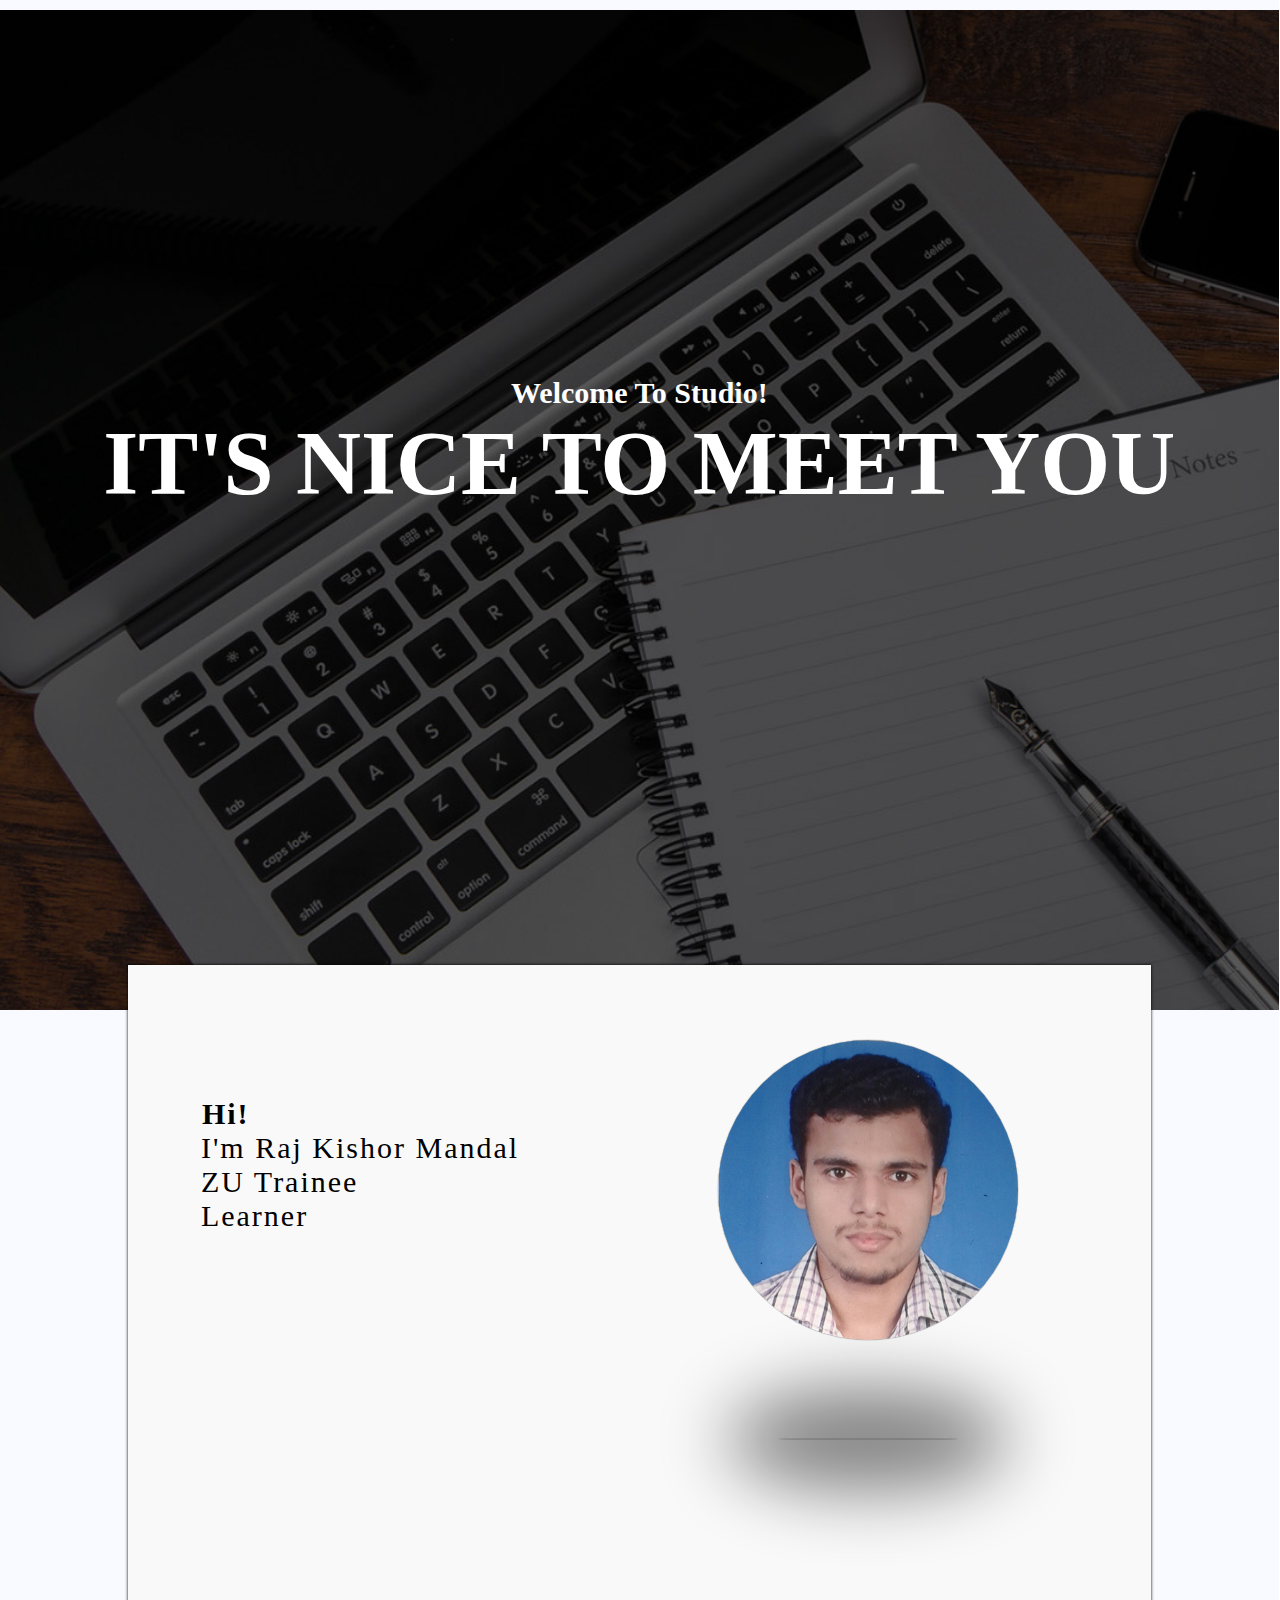
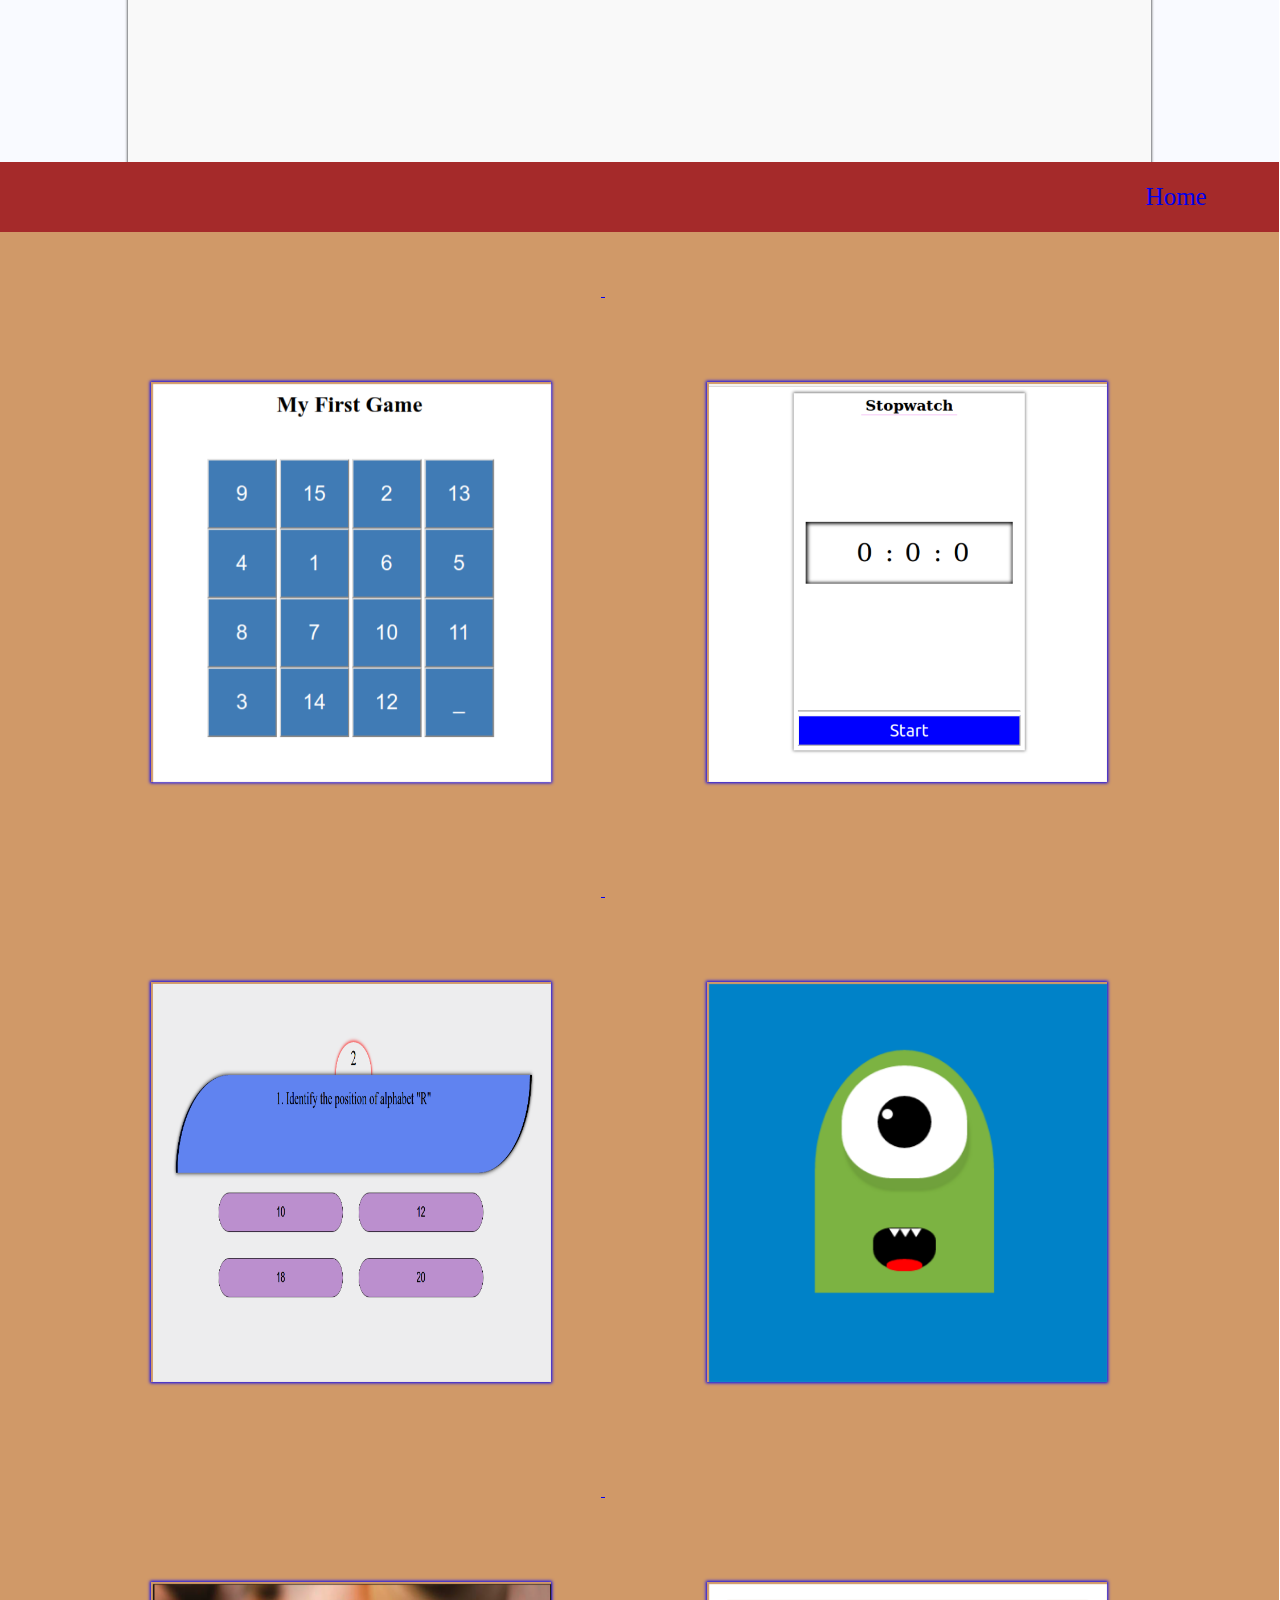
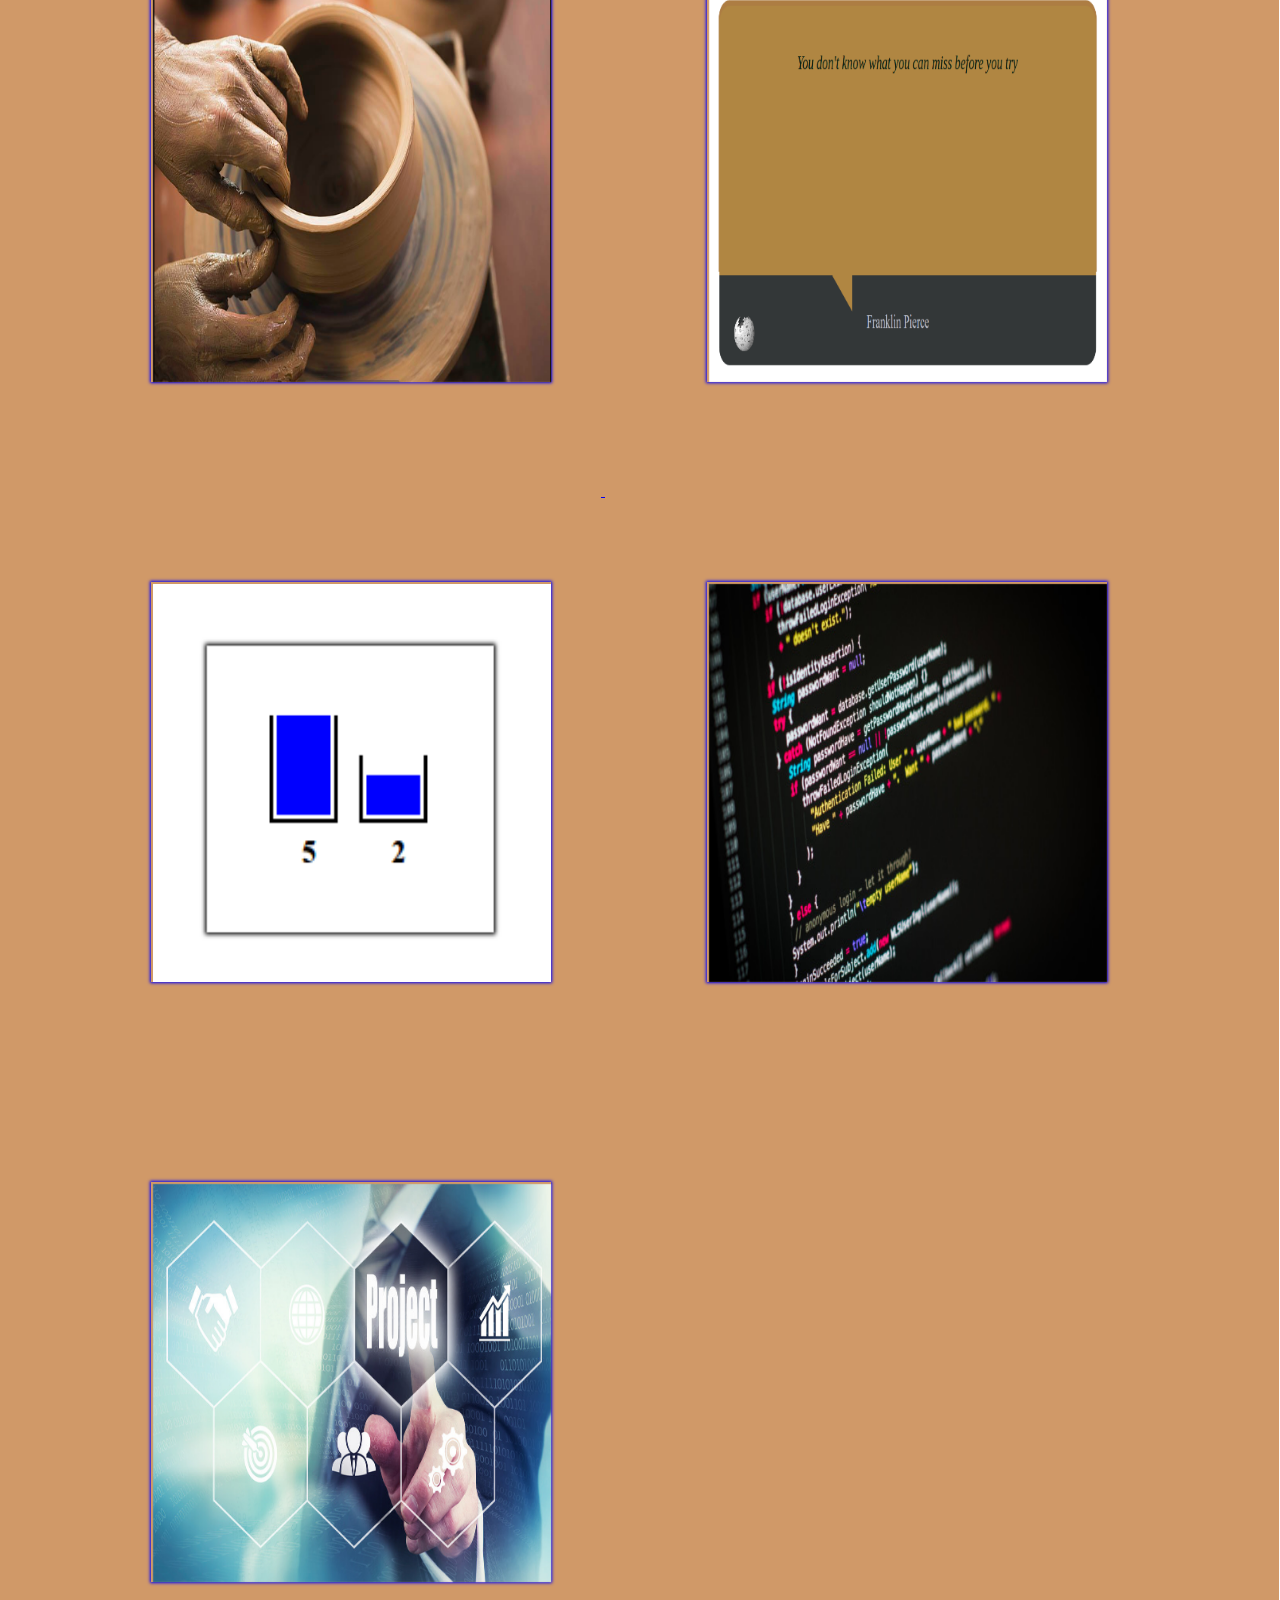
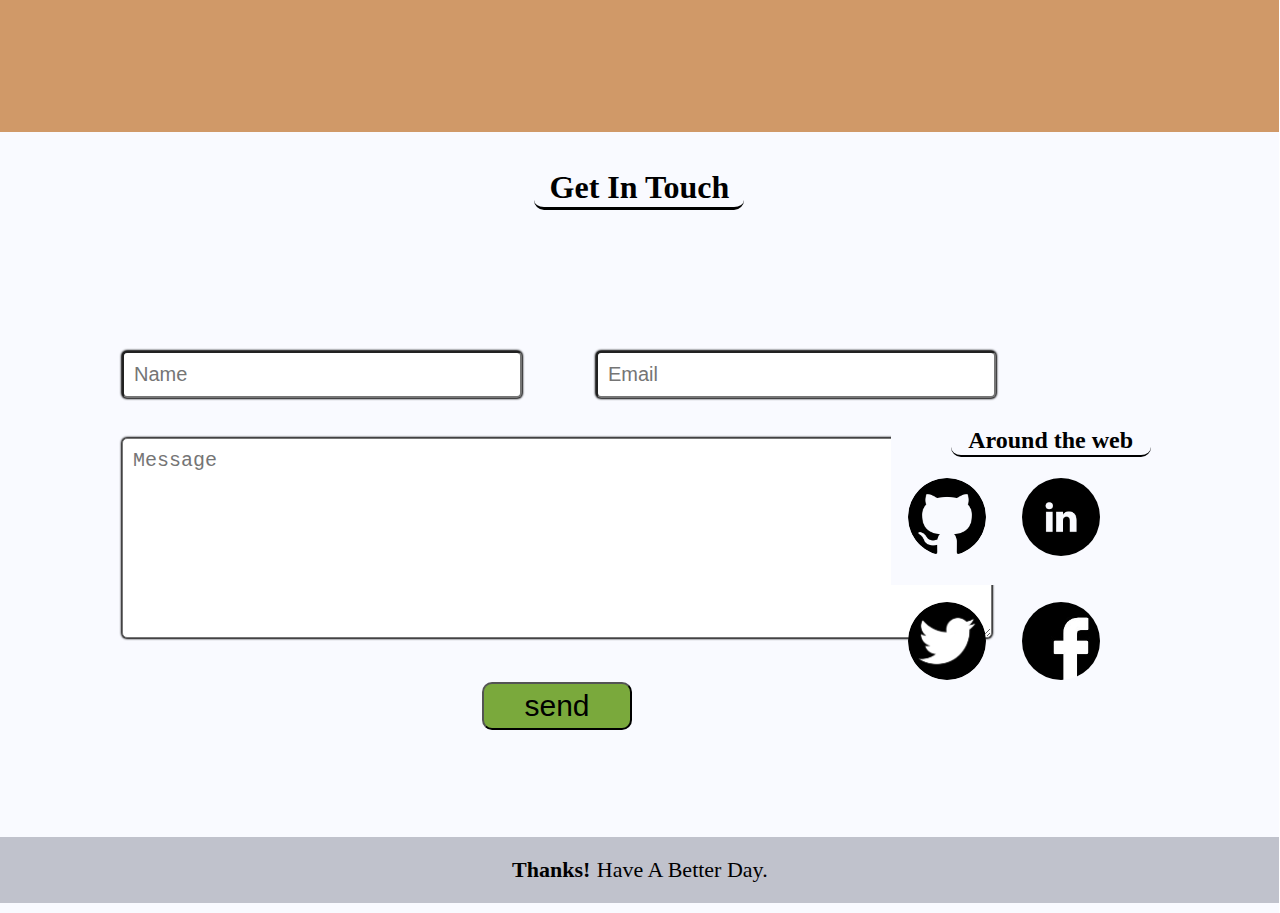
<file: index.html>
<!DOCTYPE html>
<html>

<head>
	<!-- Global site tag (gtag.js) - Google Analytics -->
	<script async src="https://www.googletagmanager.com/gtag/js?id=UA-151027992-1"></script>
	<script>
 		 window.dataLayer = window.dataLayer || [];
 		 function gtag(){dataLayer.push(arguments);}
 		 gtag('js', new Date());

		  gtag('config', 'UA-151027992-1');
	</script>

	<title>Raj Kishor</title>
	<link rel="icon" href="./images/icon/Raj.jpg">

	<meta name="description" content="Snippet of Raj's projects" />
	<meta name="viewport" content="width=device-width, height=device-height, initial-scale=1.0, minimum-scale=1.0">

	<link rel="stylesheet" href="index.css">


</head>

<body>
	<section class="container">
		<section class="welcome">

			<h2>Welcome To Studio!</h2>
			<h1>IT'S NICE TO MEET YOU</h1>
		</section>

		<section class="wrapper1">
			<div class="aboutMe">
				<article id="meDetail">
					<p><strong>Hi!</strong><br> I'm Raj Kishor Mandal
						<br>ZU Trainee
						<br>Learner
					</p>
				</article>
			</div>

			<article class="imgBlock">
				<div id="image"></div>
				<div id="imgShadow"></div>
			</article>
		</section>

		<nav class="header">
			<ul>
				<a href="#">
					<li>Home</li>
				</a>
				<!--<a href = "#"><li>About</li></a>
				<a href = "#"><li>Portfolio</li></a>-->
			</ul>
		</nav>


		<section class="wrapper2">
			<a href="./WebDevelopment/MyFirstGame/index.html" target="blank">
				<div class="project" id="pro3"><img src="./images/slidingGame.png" title="My First Game"></div>
			</a>

			<a href="./WebDevelopment/Stopwatch/index.html" target="blank">
				<div class="project" id="pro1"><img src="./images/stopwatch.png" title="Android Stopwatch"></div>
			</a>

			<a href="./WebDevelopment/Quiz/index.html" target="blank">
				<div class="project" id="pro2"><img src="./images/quiz.png" title="Quiz"></div>
			</a>

			<a href="./WebDevelopment/Alien/index.html" target="blank">
				<div class="project" id="pro4"><img src="./images/Alien.png" title="CSS Alien"></div>
			</a>

			<a href="./WebDevelopment/Slides/index.html" target="blank">
				<div class="project" id="pro5"><img src="./images/SlideImages.png" title="Sliding Images"></div>
			</a>

			<a href="./WebDevelopment/Quote/index.html" target="blank">
				<div class="project" id="pro6"><img src="./images/Quote.png" title="Quotes Generator"></div>
			</a>

			<a href="./WebDevelopment/Water/index.html" target="blank">
				<div class="project" id="pro7"><img src="./images/waterMeasure.png" title="Jug & Water"></div>
			</a>

			<a href="./Python/" target="blank">
				<div class="project" id="pro8"><img src="./images/codeSnippet.jpg" title="Code Snippet"></div>
			</a>

			<a href="./Java/tutorial-forum-sof/" target="blank">
				<div class="project" id="pro9"><img src="./images/Project.jpeg" title="ZU Project"></div>
			</a>
		</section>

		<section class="contact">
			<h2>Get In Touch</h2>
			<div class="clientReq">
				<form>
					<input type="text" name="" placeholder="Name">
					<input type="text" name="" placeholder="Email"><br>
					<textarea name="" placeholder="Message"></textarea> <br>
					<input type="submit" name="" value="send">
				</form>
			</div>
			<div class="socialMedia">
				<h2>Around the web</h2>
				<img src="./images/icon/github.png" title="GitHub">
				<img src="./images/icon/linkedin3.png" title="linkedin">
				<img src="./images/icon/twitter.jpg" title="twitter">
				<img src="./images/icon/fb.jpg" title="facebook">
			</div>

		</section>
		<footer><strong>Thanks!</strong> Have A Better Day.</footer>

	</section>

</body>

</html>
</file>
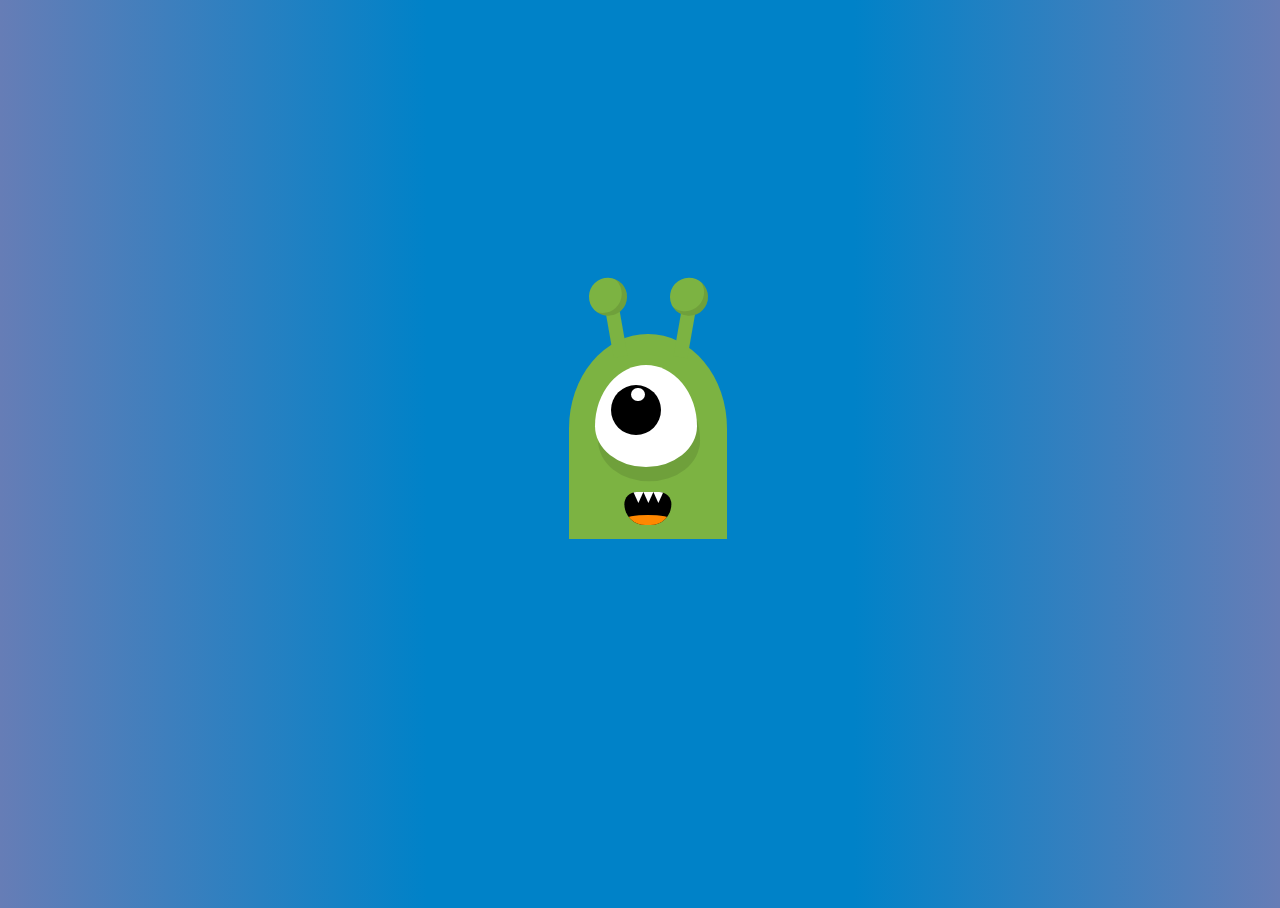
<file: WebDevelopment/Alien/index.html>
<!DOCTYPE html>
<html>
<head>
  <title>Codepen Alien</title>

  <style>
    body {
  background: #667db6; 
  background: linear-gradient(to right, #667db6, #0082c8, #0082c8, #667db6); 
}
.ufo {
  font-size: 25vmin;
  position:absolute;
  width: 100%;
  height:100%;
  cursor: pointer;
}

.monster {
  font-size: 0.7em;
  margin: 0 auto;
  width: 1em;
  height: 1.3em;
  border-radius: 0.5em 0.5em 0em 0em / 0.6em 0.6em 0em 0em;
  box-sizing: content-box;
  border: 0.07em solid transparent;
  position: relative;
  top: 2em;
  user-select: none;
  cursor: grab;
}

.monster.small {
  font-size: 4rem;
}

.body {
  width: 100%;
  height: 100%;
  background-color: currentColor;
  border-radius: inherit;
  position: relative;
  transform-origin: bottom center;
  //animation: bouncebody alternate infinite 400ms 40ms ease-in-out;
}
.eyes, .eye-lid {
  text-align: center;
  display: flex;
  font-size: 0.65em;
  width: 1em;
  height: 1em;
  position: absolute;
  left: 0.25em;
  top: 0.3em;
}

.eye {
  position: relative;
  display: inline-block;
  border-radius: 50%;
  width: 75%;
  height: 75%;
  background-color: black;
  border-radius: 50%;
}
.eye-lid{
  background-color: white;
  border-radius: 0.5em 0.5em 0.5em 0.5em / 0.6em 0.6em 0.4em 0.4em;
  box-shadow: 0.03em 0.14em rgba(0,0,0,0.1);
  //animation: blink forwards infinite 10s ease-in-out;
}

.eye:after { /*white shadow*/
  --pupil-size: 0.2em;
  position: absolute;
  top: 0.05em;
  left: 0.3em;
  width: var(--pupil-size);
  height: var(--pupil-size);
  background: white;
  border-radius: 50%;
  content: " ";
}

.mouth {
  font-size: 0.2em;
  width: 1em;
  height: 0.3em;
  background: black;
  border-radius: 1.5em 1.5em 0.5em 0.5em;
  position: absolute;
  bottom: 0.8em;
  left: 50%;
  transform: translateX(-50%);
}

.mouth::before {
  width: 50%;
  height: 30%;
  display: block;
  content: ' ';
  background-color: #ff8800;
  border-radius: 50% / 100% 100% 50% 50%;
  position:absolute;
  top: 50%;
  left: 50%;
  transform: translateY(-10%) translateX(-50%);
}

.vampi-mouth {
  position: absolute;
  background: black;
  overflow: hidden;
  font-size: 0.3em;
  width: 1em;
  height: 0.7em;
  left: 50%;
  bottom: 0.3em;
  transform: translateX(-50%);
  border-radius: 0.7em 0.7em 1.2em 1.2em;
}

.vampi-mouth::before {
  content: '';
  display: block;
  background: #ff8800;
  width: 100%;
  height: 0.2em;
  position: absolute;
  bottom: 0;
  border-radius: 50% 50% 0 0;
}

.vampi-tooth::before,
.vampi-tooth::after,
.vampi-tooth {
  --teeth-size: 0.25em;
  display: block;
  width: 0;
  height: 0;
  font-size: inherit;
  border-left: calc(var(--teeth-size) / 2) solid transparent;
  border-right: calc(var(--teeth-size) / 2) solid transparent;
  border-top: var(--teeth-size) solid #fff;
  position: absolute;
  top: 0;
  left: 50%;
  transform: translateX(-50%);
}

.vampi-tooth:before {
  content: '';
  transform: translateX(-150%) translateY(-100%);
}

.vampi-tooth:after {
  content: '';
  transform: translateX(50%) translateY(-100%);
}

.ear {
  position: absolute;
  top: -1.2em;
  transform-origin: bottom center;
  font-size: 0.3em;
  width: .8em;
  height: 1.5em;
  left: 18%;
  transform: rotate(-10deg);
  animation: antena_e 5s infinite;
}

.ear + .ear {
  left: auto;
  right: 18%;
  transform: rotate(10deg);
  animation: antena_d 5s infinite;
}

.ear:before {
  content: '';
  display: block;
  width: .8em;
  height: .8em;
  position: absolute;
  z-index: 2;
  left: 0;
  border-radius: 50%;
  background: currentColor;
  box-shadow: inset -.1em -.08em rgba(0,0,0,.1);
}

.ear:after {
  content: '';
  display: block;
  width: 0.3em;
  height: 100%;
  position: absolute;
  top: .2em;
  left: .3em;
  background: currentColor;
}


/*
@keyframes blink {
  0%, 2%, 60%, 62%, 100% { transform: scaleX(1) scaleY(1); } 
  1%, 61% { transform: scaleX(1.3) scaleY(0.1); } 
}

@keyframes bounce { 
  to { transform: translateY(4%); } 
}

@keyframes bouncebody { 
  to { transform: scaleX(1.03) scaleY(0.97); } 
}

@keyframes antena_d { 50% {transform: rotate(20deg);} }
@keyframes antena_e { 50% {transform: rotate(-20deg);} }
*/
  </style>
</head>
<body>
 <div class="ufo">
    <div class="monster" style="color: #7cb342">
      <div class="body">
        <div class="ear"></div>
        <div class="ear"></div>
        <div class="vampi-mouth">
          <div class="vampi-tooth"></div>
        </div>
      </div>
      <div class="eye-lid">
        <div class="eyes">
          <div class="eye"></div>
        </div>
      </div>
    </div>
  </div>

</body>
</html>
</file>
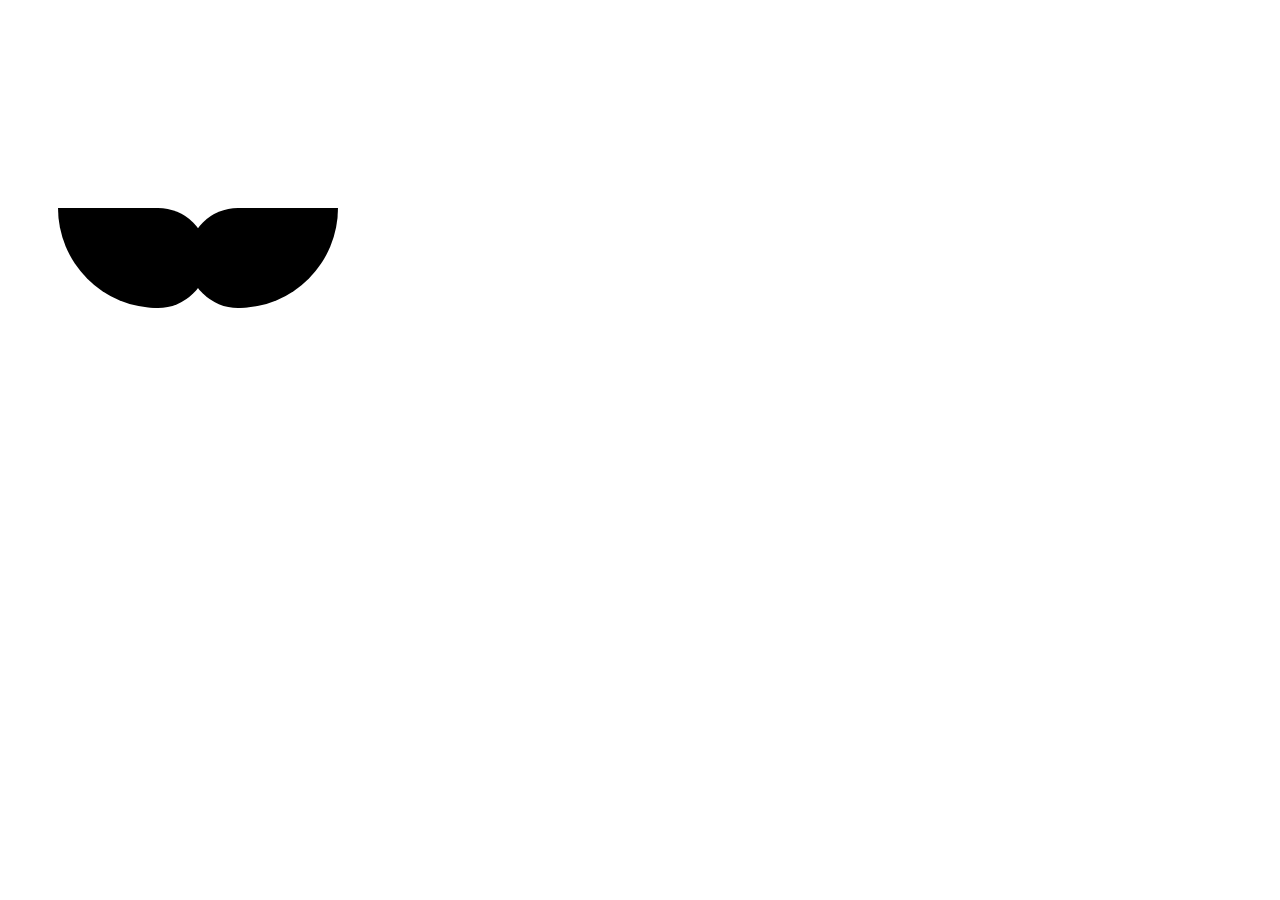
<file: WebDevelopment/Moustache/index.html>
<!DOCTYPE html>
<html>
<head>
	<title>Moustache</title>
	<link href = "moustache.css" rel = "stylesheet" />
</head>
<body>
	<div class="moustache"></div>
	<div class = "turn"></div>
	<div class = "turn1"></div>


</body>

</html>
</file>
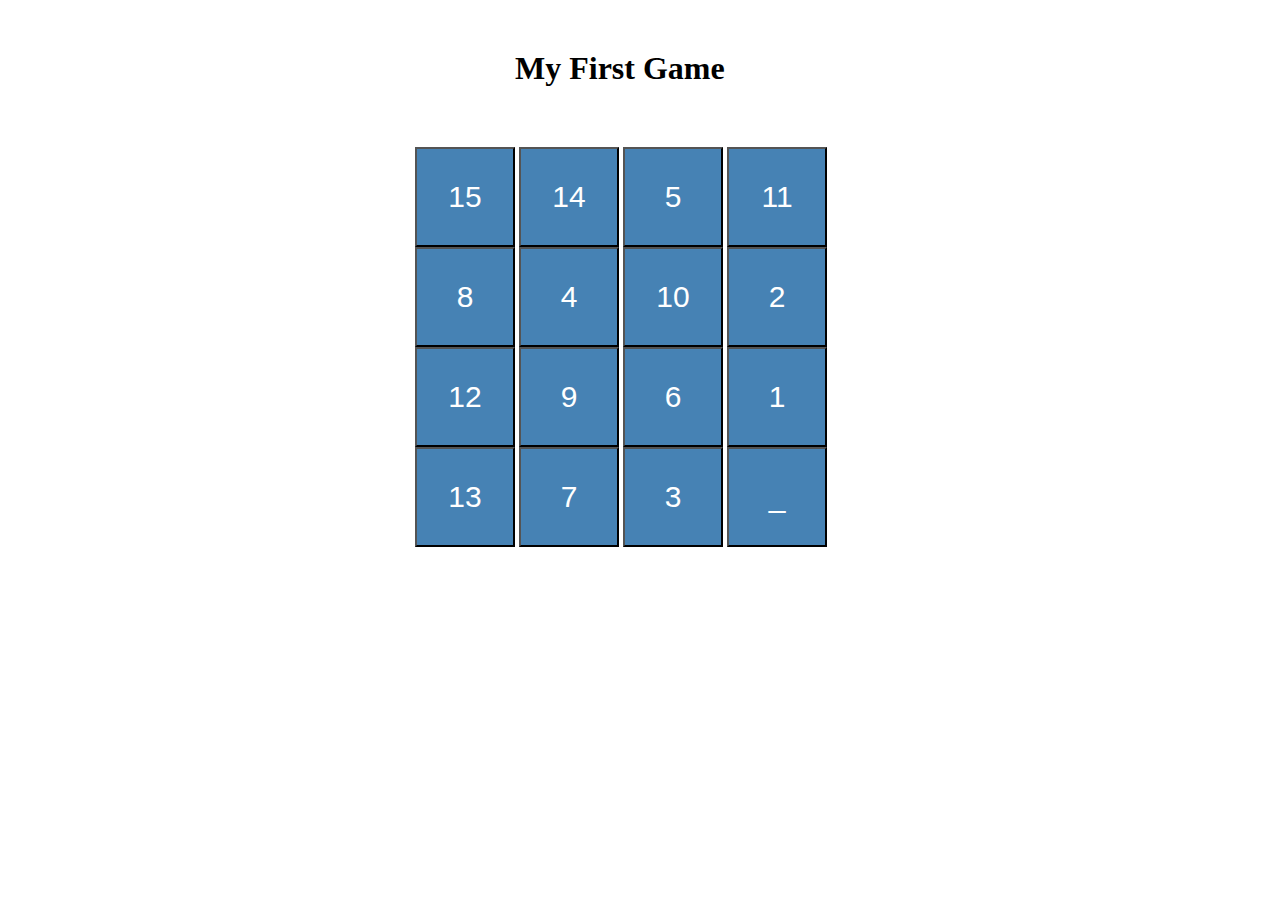
<file: WebDevelopment/MyFirstGame/index.html>
<!DOCTYPE html>
<html>
	<head>
		<title>Game</title>
		<style>
		body{
			margin:50px auto;
		}
		header h1{
			width:250px;
			margin:auto;
		}
		
			button{
				width:100px;
				height:100px;
				background-color:steelblue;
				color:white;
				font-size:30px;
			
			}
			.container{
				width:450px;
				margin:auto;
				margin-top:50px;
				padding:10px;
				
				
			}
		</style>
	</head>
	<body>
	
		<header>
			<h1>My First Game</h1>
		</header>
		<div class="container">
		
			<button id = "1" onclick = "getMove(this)" >0</button>
			<button id = "2" onclick = "getMove(this)" >0</button>
			<button id = "3" onclick = "getMove(this)" >0</button>
			<button id = "4" onclick = "getMove(this)" >0</button>
			<br>
			<button id = "5" onclick = "getMove(this)" >0</button>
			<button id = "6" onclick = "getMove(this)" >0</button>
			<button id = "7" onclick = "getMove(this)" >0</button>
			<button id = "8" onclick = "getMove(this)" >0</button>
			<br>
			<button id = "9"  onclick = "getMove(this)" >0</button>
			<button id = "10" onclick = "getMove(this)" >0</button>
			<button id = "11" onclick = "getMove(this)" >0</button>
			<button id = "12" onclick = "getMove(this)" >0</button>
			<br>
			<button id = "13" onclick = "getMove(this)" >0</button>
			<button id = "14" onclick = "getMove(this)" >0</button>
			<button id = "15" onclick = "getMove(this)" >0</button>
			<button id = "16" onclick = "getMove(this)" >_</button>
		</div>
	</body>
	<script src = "game.js"></script>
	
	
</html>
</file>
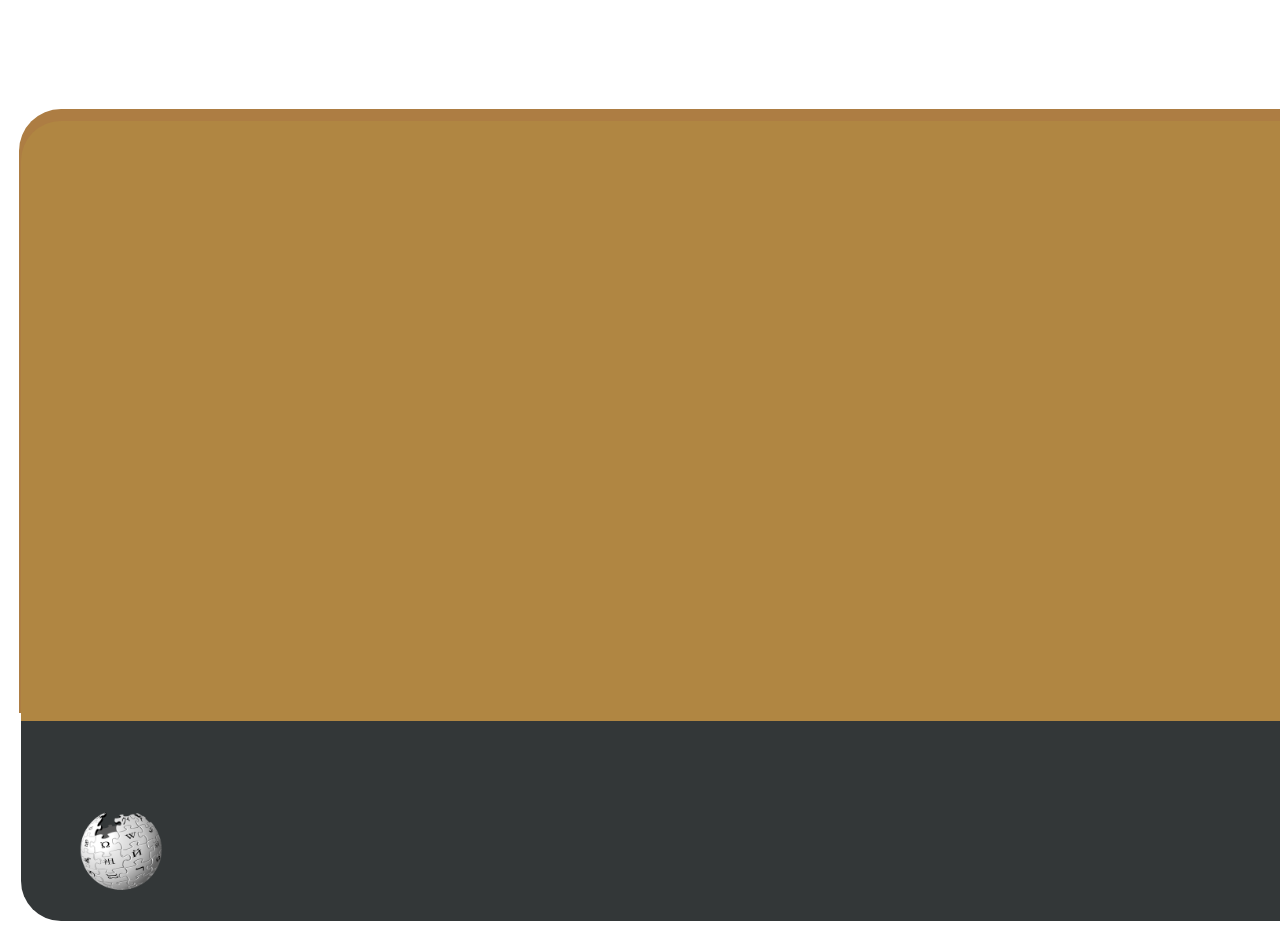
<file: WebDevelopment/Quote/index.html>
<!DOCTYPE html>
<html>
<head>
	<title>My Quote</title>
	<link href = "MyQuote.css" rel="stylesheet">
	<script src = "Quotes.js"></script>
	
</head>
<body>
	<section id = "mainBlock">
		<section class = "wrapper" onclick="doPause_play()">
			<div class = "container"></div>
			
			<div class = "writer">
				<img src="wiki.png" title = "Author wiki" onclick="authorWiki()">
				<div id = "name"></div>
			</div>
		</section>
	</section>
</body>

<script src = "MyQuote.js"></script>

</html>
</file>
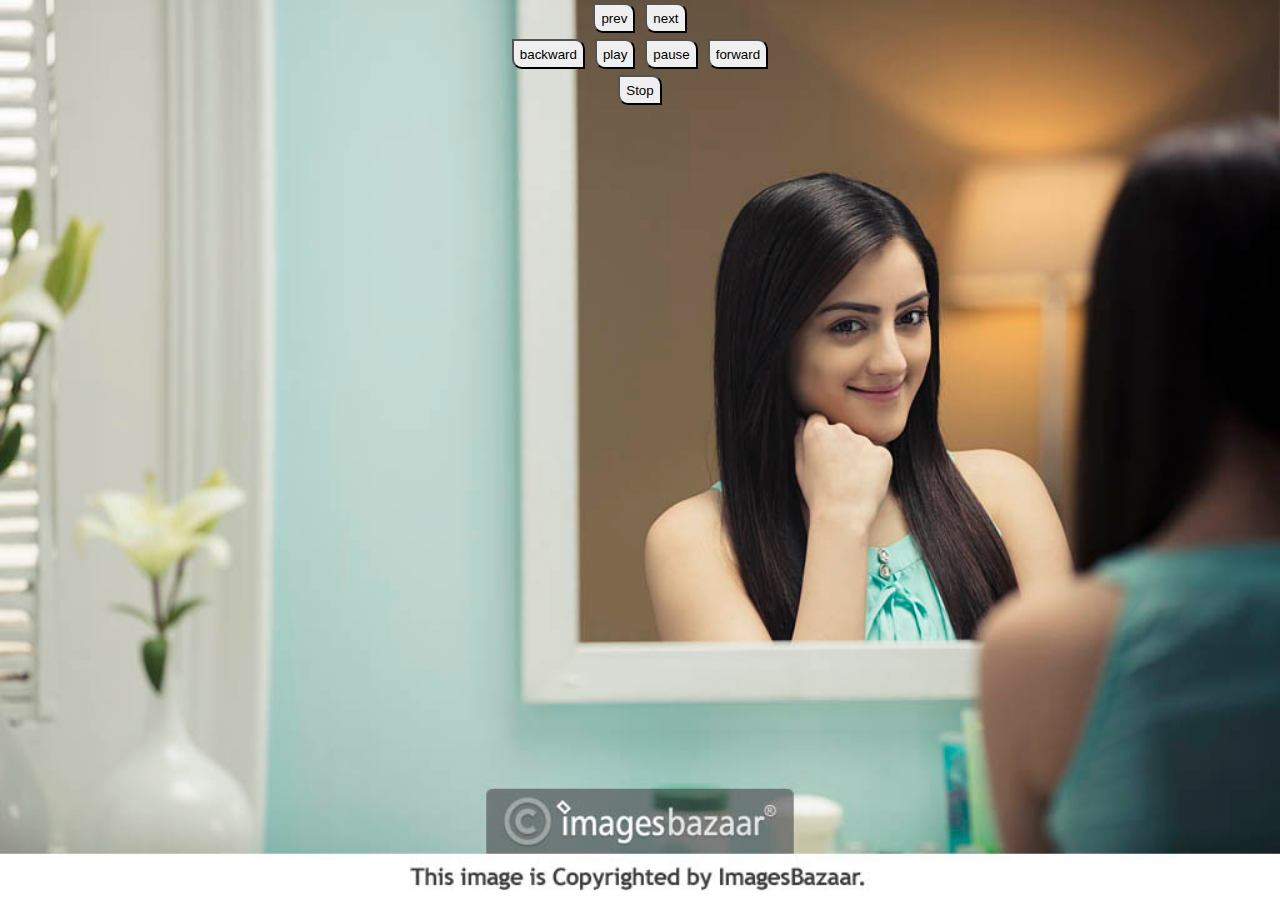
<file: WebDevelopment/Slides/index.html>
<!doctype HTML>
<html>
<head>
<title>Sliding Images</title>
<style>

html,body,section{
	width:100%;
	height:100%;
	
	margin:0;
	
}

#main{
	/*background-image:url(a1.jpg);
	background-image:url(a2.jpg);
	background-image:url(a3.jpg);*/
	vertical-align:middle;
	//border:1px solid black;
	width:100%;
	height:100%;	
	margin: auto;
	text-align:center;
	line-height:30px;
	background-size:cover;
	transition:1.3s ;
	vertical-align:bottom;
}
button{
	border-radius:1px 10px;
	//border:act;
	outline:none;
	height:30px;
	margin:3px;s
}

</style>
</head>
	<body>
	<section id = "container">
		
		<div id = "main">
			<button id = "prev" onclick = "getPrev()">prev</button>
			<button id = "next" onclick = "getNext()">next</button><br>
			
			<button onclick = "doBackward()">backward</button>
			<button onclick = "doPlay()">play</button>
			<button onclick = "doPause()">pause</button>
			<button onclick = "doForward()">forward</button><br>
			
			<button onclick = "doStop()">Stop</button>
		</div>
		
	</section>
	
	</body>
	<script>
		
		var num = ["a0.jpg" , "a1.jpg" , "a2.jpg" , "a3.jpg" , "a4.jpg" , "a5.jpg" ];
		
		
		var i = 0; //pointer for current index position
		c = document.getElementById("main").style;
		//c.innerHTML = "<img src = \""+num[i]+"\"/>";
		c.backgroundImage = "url("+num[i]+")";
		var m,m1;
		
		function getNext() {
			i += 1; 			
			(i == num.length) ? (i = 0 , c.backgroundImage = "url("+num[i]+")")
			:c.backgroundImage = "url("+num[i]+")";
			//console.log(c.backgroundImage);
		}
		
		function getPrev() {
			i -= 1;
			(i < 0) ? (i = (num.length -1) , c.backgroundImage = "url("+num[i]+")")			//??i++ & i+=1
			:c.backgroundImage = "url("+num[i]+")";	
			//console.log(c.backgroundImage);
		}
		
		function doStop() {
			clearInterval(m);
			i = 0;
			c.backgroundImage = "url("+num[i]+")";
			//console.log(c.backgroundImage);
		}
		
		function doPause() {
			clearInterval(m);
			//console.log(c.backgroundImage);
		}
		
		function doForward() {
			doPause()
			m = setInterval(getNext,3000);
			//console.log(c.backgroundImage);
			m1 = 1;
		}
		
		function doBackward() {
			doPause()
			m = setInterval(getPrev,3000);
			//console.log(c.backgroundImage);
			m1 = 0;
		}
		
		function doPlay() {
			(m1 == 1) ? doForward() : doBackward();
		}
		
	</script>
</html>
</file>
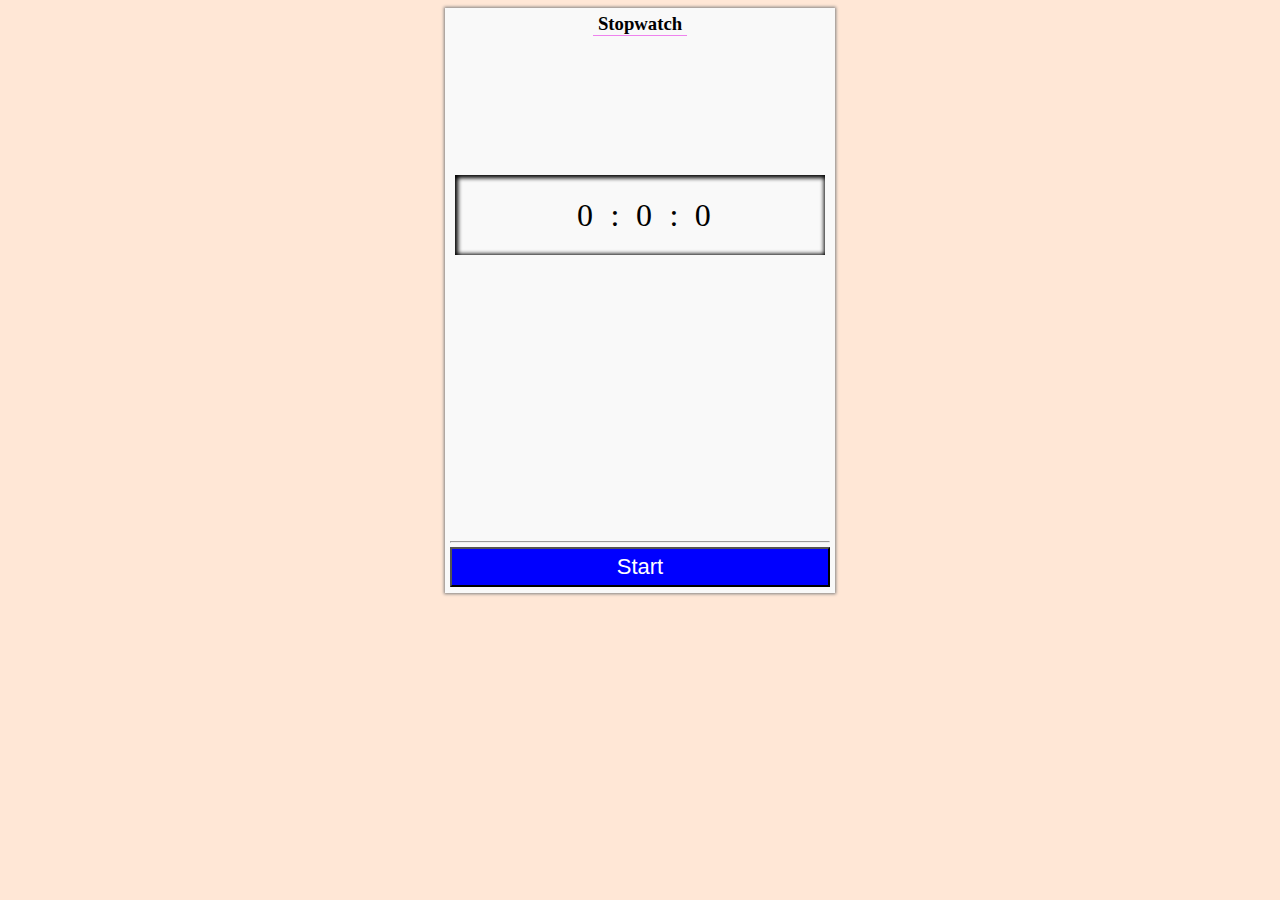
<file: WebDevelopment/Stopwatch/index.html>
<!DOCTYPE html>
<html>
<head>
	<title>Stopwatch</title>
	<style>
	body{
		background:#FFE7D6;
	}
	*{
		outline:none;
	}
		.container{
			box-shadow: 0 0 3px 1px grey;
			width:380px;
			padding:5px 5px 3px 5px;
			margin:auto;
			background: #F9F9F9;
		}
		h3{
			border-bottom: .2px solid violet;
			display: inline;
			padding:10px 5px 1px 5px;
			
		}
		.box{
			box-sizing: border-box;
			height:520px;
			padding:0 5px 0 5px;
			text-align: center;
			//border:1px solid red;
			
		}
		#display{
			position: relative;
			top:120px;
			box-sizing: border-box;
			height:80px;
			line-height: 80px;
			font-size: 32px;
			box-shadow:inset 1px 1px 4px 2px black;
			margin-top:20px; 
			transition:1s;
			word-spacing: 5px;
			text-align: center;
		}
		#screen{
			transform:translate(-25px);
			transition:1s;
			//border:1px solid blue;
		}
		
		#screen div{
			
			display: inline-block;
			width:50px;
			margin:auto;
			word-spacing: 5px;
			letter-spacing: 1px;
			//border:1px solid red;			
		}
		#hour{
			visibility: hidden;
		}
		#dot1{
			visibility: hidden;
		}
		#preview{
			width:80%;
			height:90%%;
			display: inline-block;
			//box-sizing: border-box;
			padding:10px 20px 20px 5px ;
			overflow:auto;
			margin-top:50px;
			height:220px;
			transition:2s;
			//word-spacing: 3px;
			//border:1px solid red;
		}
		.touch_button{
			height:40px;
			margin:-4px 0 3px 0;

		}
		
		input[type = "button"]{
			width:190px;
			height:40px;
			font-size:22px;
			background: blue;
			color:white;
			
		}
		#start{
			position:absolute;
			width:380px;
			visibility: visible;
			
		}
		#button_left{
			visibility: hidden;
			position: absolute;
			
			
		}
		#button_right{
			visibility: hidden;
			position: absolute;
			
			
		}
		#stop{
			background-color:red;
			
		}
		#resume{
			background-color:green;
			
		}
		
	</style>
</head>
<body>
	<section class = "container" >
		<div class ="box">
		<h3>Stopwatch</h3>
		<div id = display>
		<div id = "screen">
			<div id = "hour"></div><span id = "dot1">:</span><div id = "minute"></div><span class = "dot">:</span><div id = "second"></div><span class = "dot">:</span><div id = "milliSecond"></div>
		</div>
		</div>

		<div id = "preview">
			<ol id="olPreview">
			</ol>
		</div>
		
		</div><hr>

		<div class = "touch_button">
			
				<input id = "start" type="button" value = "Start" onclick = "getStart()">
			<span id = "button_left">
				<input id = "stop" type="button" value = "Stop" onclick = "getStop()">
				<input id = "lap" type="button" value = "Lap" onclick = "getLap()">
			</span>

			<span id = "button_right">
				<input id = "resume" type="button" value = "Resume" onclick = "getResume()">
				<input id = "reset" type="button" value = "Reset" onclick = "getReset()">
			</span>
		</div>
	</section>
	<!--<iframe src="file:///home/test/ZU-35/upload/stopwatch.html"></iframe>-->
</body>
<script>
	var sec , min , hr , time , count = 0, mSec;

	setDefault();
	

	function getTimer() {
		mSec++
		if(mSec < 100){
			document.getElementById("milliSecond").innerHTML = mSec;
		}else{
			mSec = 0;
			document.getElementById("milliSecond").innerHTML = mSec;

			sec++;
			if(sec < 60){
				document.getElementById("second").innerHTML = sec;
			}else{
				sec = 0;
				document.getElementById("second").innerHTML = sec;

				min++;
				if(min < 60){
					document.getElementById("minute").innerHTML = min;
				}else{
					min = 0;
					document.getElementById("minute").innerHTML = min;

					hr++;
					if(hr < 24){
						document.getElementById("screen").style.transform = "translate(0px)";
						document.getElementById("hour").style.visibility = "visible";
						document.getElementById("dot1").style.visibility = "visible";
						document.getElementById("hour").innerHTML = hr;
					}else{
						setDefault();
						getStart();
					}
				}
			}
		}
	}
	
	function startTime() {
		time = setInterval(getTimer,10);
	}
	function clearTime() {
		clearInterval(time);
	}


	function getStart() {
		startTime();
		document.getElementById("start").style.visibility = "hidden";
		document.getElementById("button_left").style.visibility = "visible";
		
	}
	function getStop() {
		clearTime();
		document.getElementById("button_left").style.visibility = "hidden";
		document.getElementById("button_right").style.visibility = "visible";
	}
	function getResume() {
		startTime();
		document.getElementById("button_right").style.visibility = "hidden";
		document.getElementById("button_left").style.visibility = "visible";
	}
	function getLap(){
		document.getElementById("display").style.top = "0px";
		document.getElementById("preview").style.borderTop = ".1px solid grey";

		var c = document.getElementById("display");
		c.innerHTML;
		document.getElementById("olPreview").innerHTML += "<li>"+c.innerHTML+"<br></li>";
														 
	}
	function getReset() {
		
		setDefault();
		document.getElementById("button_right").style.visibility = "hidden";
		document.getElementById("start").style.visibility = "visible";

		document.getElementById("preview").innerHTML = "";
		document.getElementById("preview").style.borderTop = "2px dotted white";
		document.getElementById("display").style.top = "120px";

	}
	function setDefault(){
		mSec = 0, sec = 0 , min = 0 , hr = 0;
		clearTime();
		var d = document.getElementsByClassName("dot")[0].innerHTML;
		console.log(d);
		document.getElementById("milliSecond").innerHTML = mSec;

		document.getElementById("second").innerHTML = sec;
		document.getElementById("minute").innerHTML = min;
		document.getElementById("hour").innerHTML = hr;
	}

	
	
</script>
</html>
</file>
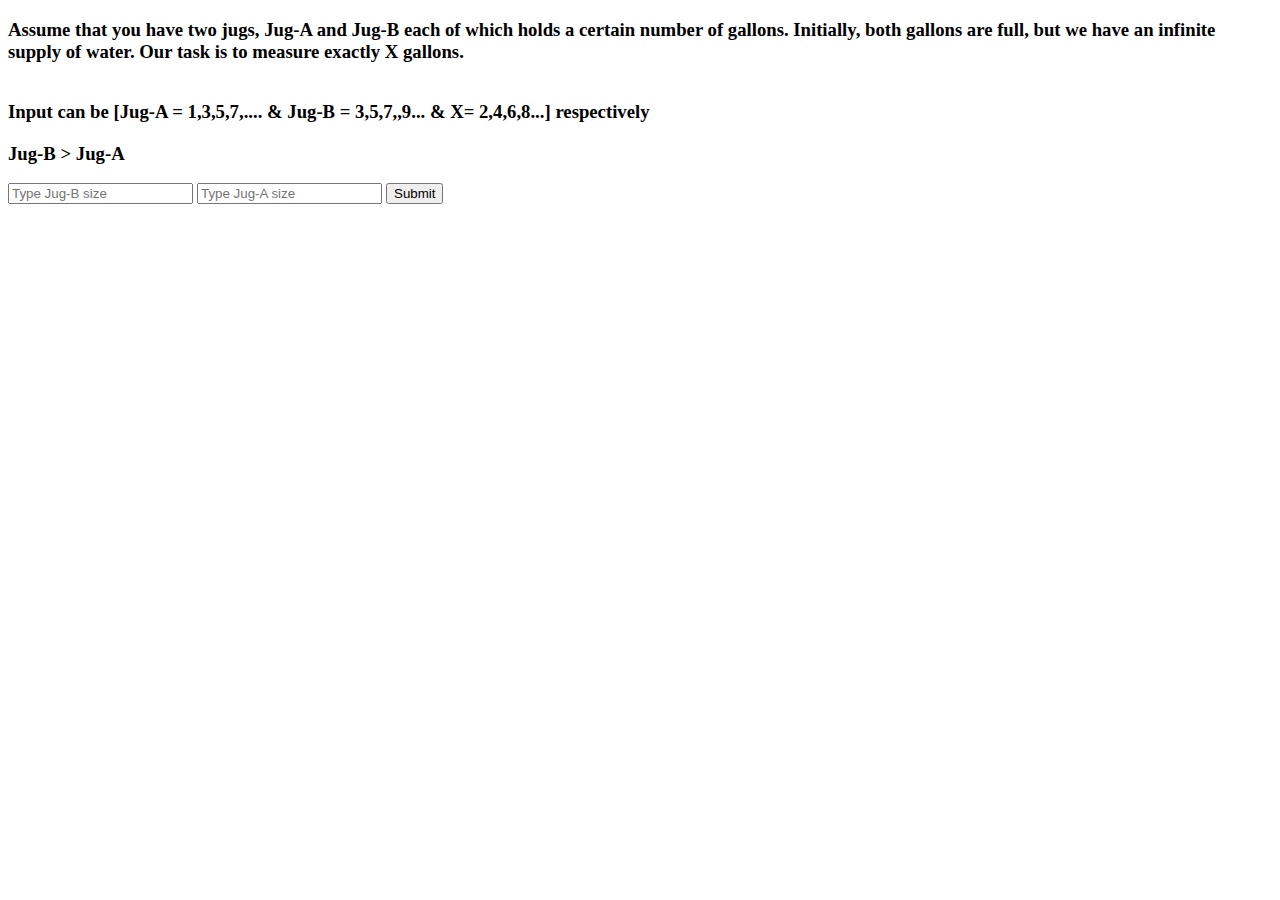
<file: WebDevelopment/Water/index.html>
<!DOCTYPE html>
<html>
<head>
	<title>Measure Water</title>
	<style>
	#container{
		
		position:absolute;
		visibility:hidden;
		border:1px solid black;
	}
	#wrapper{
		
		width:130px;
		padding:15px;
		box-shadow: 0 0 2px 1px black;
		margin:auto;
		margin-top: 50px;
	}
	.jug{
		position: relative;
		padding: 0 2px 2px 2px;
		display:inline-block;
		margin:20px;
		
		width:30px;
		border:2px solid black;
		border-top: 0px ;
	}

	.water{
		position: absolute;
		bottom:2px;
		background-color: blue;
		box-sizing: border-box;
		width:30px;
	}
	p{
		
		display:inline-block;
		font-weight:bold;
		text-align: center;
		margin-left: -40px;
	}

	</style>
</head>
<body>
	<section id = "container">
		
		<section id = "wrapper">
			<div id = "jug1" class = "jug">
				<div id = "water1" class = "water"></div>
			</div><p id = "water1value"></p>
			<div id = "jug2" class = "jug">
				<div id = "water2" class = "water"></div>
			</div><p id = "water2value"></p>
		</section>
	</section>
	<section id = "container2">
		<h3>Assume that you have two jugs, Jug-A and Jug-B each of which holds a certain number of gallons.  Initially, both gallons are full, but we have an infinite supply of water. Our task is to measure exactly X gallons.</h3>
		<h3>Input can be [Jug-A = 1,3,5,7,.... & Jug-B = 3,5,7,,9... & X= 2,4,6,8...] respectively </strong></p>
		<h3>Jug-B > Jug-A </h3>
		
		<input type = "textbox" id = "firstNumber" placeholder="Type Jug-B size">
		<input type = "textbox" id = "secondNumber" placeholder="Type Jug-A size">
		<input type = "button" value = "Submit" onclick="measure()">
	</section>

</body>
<script >
	function check(){
		var a = document.getElementById("firstNumber").value;
		var b = document.getElementById("secondNumber").value;
		console.log(a+" "+b);
	}

	function measure() {
		//setReset();
		var c ;
		var a = document.getElementById("firstNumber").value;
		var b = document.getElementById("secondNumber").value;

		//document.getElementById("container2").innerHTML += "<p> Your jugs size are respectively "+a+" and "+b+".</p>"
		//document.getElementById("container2").style.visibility = "visible";

		//# a > b.*/
		var capOf_A = a;
		var capOf_B = b;

		var current_A = a;
		var current_B = 0;

		
		document.getElementById("jug1").style.height = (10*a)+"px";
		document.getElementById("jug2").style.height = (10*b)+"px";

		c = document.getElementById("container");

		document.getElementById("water1").style.height = (current_A*10)+"px";
		document.getElementById("water2").style.height = (current_B*10)+"px";

		document.getElementById("water1value").innerText = current_A;
			document.getElementById("water2value").innerText = current_B;
		
		c.innerHTML;
		document.getElementById("container2").innerHTML += c.innerHTML;
		//console.log(c);

		console.log(current_A+"  "+current_B);
		var count = 1;
		var cond = 1;
		while(cond){
			
			var history_A = current_A;		
			
			if(history_A > capOf_B ){
				current_A = current_A - (capOf_B - current_B);
				current_B = current_B + (history_A - current_A);
			}
			else{
				current_B = history_A;
				current_A = 0;
			}	
			document.getElementById("water1").style.height = (current_A*10)+"px";
			document.getElementById("water2").style.height = (current_B*10)+"px";

			document.getElementById("water1value").innerText = current_A;
			document.getElementById("water2value").innerText = current_B;
			c.innerHTML;
			document.getElementById("container2").innerHTML += c.innerHTML;
			//console.log(c);
			//document.getElementById("water1value").innerText = current_A;
			//document.getElementById("water1value").innerText = current_B;
		
			console.log(current_A+"  "+current_B);
			
			if(current_A == capOf_A-1){
				//print "Number of steps : ",count
				document.getElementById("container2").innerHTML += "<hr>";
				cond = 0;
				break;
			}	
			if(current_B == capOf_B){
				current_B = 0;
				document.getElementById("water1").style.height = (current_A*10)+"px";
				document.getElementById("water2").style.height = (current_B*10)+"px";
				document.getElementById("water1value").innerText = current_A;
			document.getElementById("water2value").innerText = current_B;
				c.innerHTML;
				document.getElementById("container2").innerHTML += c.innerHTML;

				//document.getElementById("water1value").innerText = current_A;
				//document.getElementById("water1value").innerText = current_B;
				console.log(current_A+"  "+current_B);
				
			}	
			if(current_A == 0){
				current_A = capOf_A;
				document.getElementById("water1").style.height = (current_A*10)+"px";
				document.getElementById("water2").style.height = (current_B*10)+"px";

				document.getElementById("water1value").innerText = current_A;
			document.getElementById("water2value").innerText = current_B;
				c.innerHTML;
				document.getElementById("container2").innerHTML += c.innerHTML;

				//document.getElementById("water1value").innerText = current_A;
				//document.getElementById("water1value").innerText = current_B;
				console.log(current_A+"  "+current_B);
			}
		}
	}	
	//measure();	
	function setReset(){
		document.getElementById("container2").style.visibility = "hidden";
	}
			


</script>
</html>
</file>
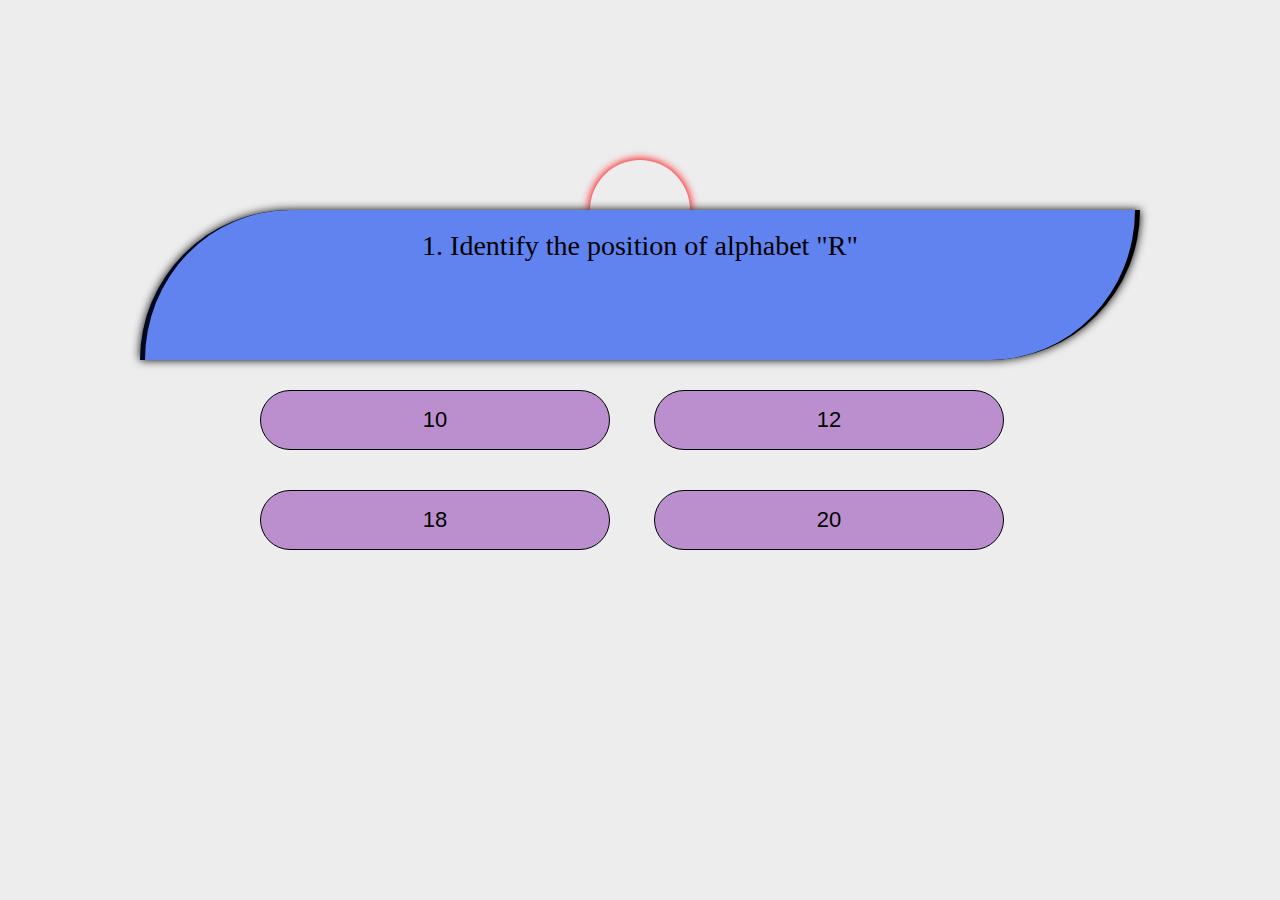
<file: WebDevelopment/Quiz/quiz.html>
<!DOCTYPE html>
<html>
<head>
	<title>?is</title>
	<style>
	*{
		box-sizing: border-box;
		outline: none;
	}

	body{
		background-color: #EDEDEE;
		
	}
	#timer{
		
		margin-left:450px;
		width:100px;
		height:50px;
		text-align: center;
		line-height: 50px;
		font-size: 32px;
		border-radius: 50px 50px 0 0;
		box-shadow: 0 0 8px 1px red;
	}

	#container{
		width:1020px;
		padding:10px;
		//border:1px solid black;
		margin:auto;
		margin-top:150px;
	}

	#option{
		width:800px;
		margin:10px auto;
		
	}
	.box{
		
		display:inline-block;
		width:350px;
		height:60px;
		border:1px solid black;
		border-radius:60px;
		margin:20px;
		padding:10px;
		font-size:22px;
	}
	.box:hover{
		background-color: red;
		box-shadow:0 0 5px 2px black;
	}

	#ques{
		background-color: #6083F0;
		width:1000px;
		height:150px;
		border-left:5px solid #00071E;
		border-right:5px solid black;
		border-radius: 150px 0 150px 0;
		padding:20px 150px 20px 150px;
		box-shadow: 0 0 10px black;
		text-align: center;
		font-size: 28px;
	}

	#gameOver{
		box-sizing: content-box;
		background-color: white;
		position:absolute;
		float:left;
		left:250px;
		top:40px;
		display:none;
		//visibility:hidden;
		padding:20px;
		text-align: center;
		font-size: 45px;
		width:800px;
		height:500px;
		margin:20px auto;
		box-shadow: 0 0 5px black;
		border-radius: 50px 0 50px 0;
	}
	h1{
		margin-bottom: 0;
		text-shadow: -13px -10px 5px  red;
		color:rgba(0,0,0,0.9);
		transition:3s;
	}
	

	hr{
		box-shadow: 0px 0px 4px black;
		border-radius: 100% 0 100% 0;
	}
	
	img{
		margin:15px;
		width:70px;
		height:70px;
		border-radius: 50%;
		padding: 10px;
		box-shadow: 0 0 3px black;
	}
	img:hover{
		box-shadow:1px 1px 6px 2px black;
	}

	#preview{
		color:white;
		cursor: pointer;
		writing-mode: vertical-lr;
		font-size: 22px;
		letter-spacing: -5px;
		text-orientation: upright;
		position:absolute;
		left:0;
		top:390px;
		width:30px;
		background-color: #E94A00;
		border-radius:0 8% 8% 0;
		height:150px;
		
		
	}

	#preview_box{
		display:none;
		//visibility: hidden;
		position:absolute;
		background: white;
		overflow: auto;
		padding:20px;
		top:30px;
		left:32%;
		width:500px;
		height:600px;
		box-shadow: 0 0 2px black;
	}
	#preview_box img{
		position:absolute;
		padding:0;
		top:-12px;
		left:-12px;
		box-shadow:0 0 1px black;
		border-radius: 0	;
		width:20px;
		height:20px;
		align-content: right;
	}
	#preview_box img:hover{
		box-shadow: 0 0 4px 1px #C40000;
	}


	
	
	/*#circle{
		width:45px;
		height:90px;
		border-radius: 90px 0 0 0px;
		border:1px solid black;
	}
	#circle2{
		width:90px;
		height:90px;
		border-radius: 90px 0 0 90px;
		border:1px solid black;
	}*/

	</style>
</head>
<body>
	<!--<div id = "circle"></div>
	<div id = "circle2"></div>-->

	<section id = "container">
		<div id = "timer"></div>
		<div id = "ques" ></div>
		<div id = "option" >
			<input type = "button" id = "op0" class = "box" onclick = "userInput(this)" />
			<input type = "button" id = "op1" class = "box" onclick = "userInput(this)" /><br>
			<input type = "button" id = "op2" class = "box" onclick = "userInput(this)" />
			<input type = "button" id = "op3" class = "box" onclick = "userInput(this)" />
		</div>

		<div id = "gameOver">
			<h1 id = "h1">Game Over</h1><hr>
			<p>You scored : <span id = "result"></span></p>
			
			<p>Your points : <span id = "points"></span></p>
			<nav id = "preview" onclick = "showPreviewBox()">preview</nav>
			<img src = "replay4.png" title="restart" onclick="restart()" />
			<img src = "home.png" title="home" onclick="home()" />
			<img src = "share.png" title="share" onclick="sociaShare()" />
			
		</div>
		
		<div id = "preview_box">
			<img src = "cancel_icon.png" title = "cancel" onclick = "cancel_PreviewBox()" />
		</div>

	</section>
</body>
	<script src = "quiz.js"></script>
</html>
</file>
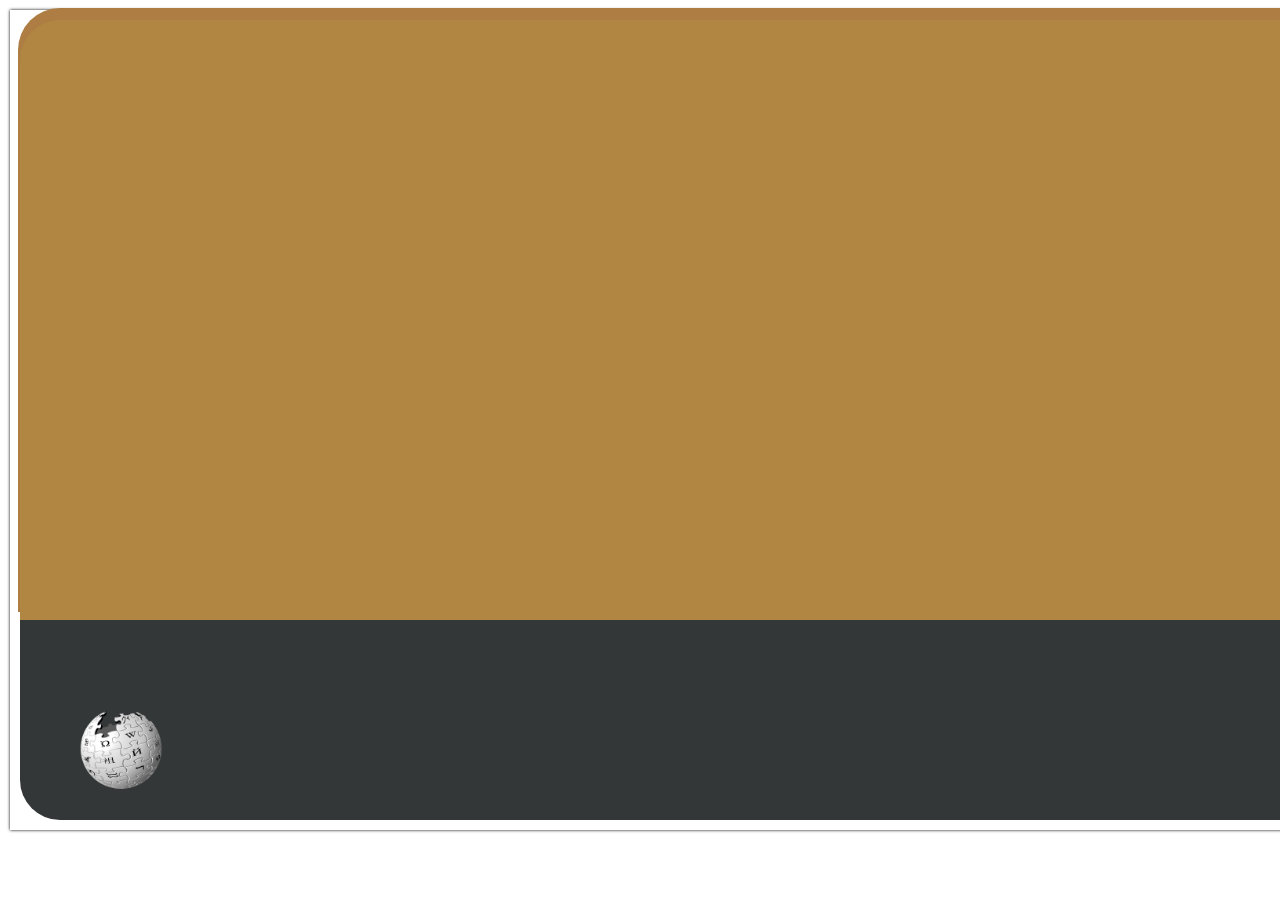
<file: WebDevelopment/Quote/MyQuote1.html>
<!DOCTYPE html>
<html>
<head>
	<title>My Quote</title>
	<script src = "Quotes.js"></script>

	<style>
		p{
			margin:0;
		}
		*{
			box-sizing: border-box;
			padding:1px;

		}
		.wrapper{
			margin:auto;
			box-shadow: 0 0 3px black;
			padding: 10px;
			position:absolute;
			
		}
		.container{
			padding: 100px;			
			border-radius: 40px 40px 0 0;
			width:1500px;
			height:600px;
			
			perspective: 100px; /* not working. */

			background:#B08642;
			font-size: 45px;
			font-family:  Liberation Serif;
			font-style: italic;
			text-align: center;
			color:#0A2012;
			box-shadow: 0 -10px 0px 2px rgb(173, 125, 67);

			
		}
		.triangle{

			width:0px;
			height:0px;
			border-left:80px dotted transparent;
			border-right:80px dotted #B08642;
			border-top:80px groove transparent;
			border-bottom:80px dotted transparent;

			position :absolute;
			top:530px;
			left:25%;
		}
		
		.writer{
			padding:80px 30px 30px 30px;
			width:1500px;
			height:200px;
			background:#333738 ;
			border-radius:0 0 40px 40px;
			
		}
		#name{
			vertical-align: top;
			margin-left:30%;
			display: inline-block;
			font-size: 40px;
			text-align: center;
			color:#C0C2CC ;
			
		}
		.writer img{
			width:100px;
			height:100px;
			margin-left: 20px;
			background-size: cover;

		}
	</style>
</head>
<body>
	<section class = "wrapper">
		<div class = "container"></div>
		<!--<div class = "triangle"></div>-->
		<div class = "writer">
			<a href = "https://en.wikipedia.org/wiki/" ><img src="wiki.png" title = "link"></a>
			<div id = "name"></div>
		</div>
	</section>
</body>

<script type="text/javascript">
	/*console.log("quote : "+QUOTES.data[1].quotes);
	console.log("writer : "+QUOTES.data[0].name);
	console.log("length : "+QUOTES.data.length);
	*/
	
	var i = -1;
	/*var s = document.createElement("section");
	s.setAttribute("class","wrapper");

	var d1 = document.createElement("div");
	d1.setAttribute("class","container");

	var d2 = document.createElement("div");
	d2.setAttribute("class","triangle");

	var d3 = document.createElement("div");
	d3.setAttribute("class","writer");*/

	//to get data from Quote.js 
	function getData() {
		//for(var i = 0; i < QUOTES.data.length; ++i){
			++i;
			//var qu = document.createElement("p");
			document.querySelector(".container").innerText = QUOTES.data[i].quotes;
			//var qu = document.createTextNode(""+QUOTES.data[i].quotes+"");
			//qu.innerText =  QUOTES.data[i].quotes;
			//document.body.appendChild(qu);
			//d1.appendChild(qu);
			//var wr = document.createElement("li");
			 document.querySelector("#name").innerText = QUOTES.data[i].name;
			//wr.innerText = QUOTES.data[i].name;
			//d3.appendChild(wr);

			
			

			
		//}

		s.appendChild(d1);

		s.appendChild(d2);
		s.appendChild(d3);
		document.body.appendChild(s);

		
	}
		

		
	setInterval(getData,1000);

</script>
</html>
<!--
/*var s = document.createElement("section");
	s.setAttribute("class","wrapper");

	var d1 = document.createElement("div");
	d1.setAttribute("class","container");

	var d2 = document.createElement("div");
	d2.setAttribute("class","triangle");

	var d3 = document.createElement("div");
	d3.setAttribute("class","writer");*/

	/*console.log("quote : "+QUOTES.data[1].quotes);
	console.log("writer : "+QUOTES.data[0].name);
	console.log("length : "+QUOTES.data.length);
	*/

	s.appendChild(d1);
		s.appendChild(d2);
		s.appendChild(d3);
		document.body.appendChild(s);

	-->
</file>
<file: index.css>
body,html{
			margin:0px;
			padding:0;
		}
		*{
			padding: 1px;
			box-sizing: border-box;
			list-style: none;

		}
		.container{
			padding:10px 0 10px 0;
			position: absolute;
			width:99.9%;
			background: #F9FAFF;
		}
		.welcome{
			width:100%;
			height:1000px;
			background: url("./images/icon/profileBg.jpg");
			background-size: cover;
			color:white;
			text-align: center;
			padding-top:340px;
			
		}
		.welcome h1{
			margin-top: 0;
			font-size:90px;
		}
		.welcome h2{
			margin-bottom: 0;
			font-size:30px;
		}
		
		
		
		.header{
			position:sticky;
			top:0;
			width:100%;
			background:brown;
			height:70px;
			margin-top: -48px;
		}
		.header > ul{
			margin:0 40px 0 0;
			text-align: right;
		}
		.header li{
			color: none;
			padding: 19px;
			display: inline-block;
			margin:0px 10px 0px 10px;
			font-size:25px;
		}
		.header li:hover{
			background: red;
		}


		.wrapper1{
			position: relative;
			top:-45px;
			width:80%;
			margin:auto;
			background:#F9F9F9;;
			box-shadow: 0 0 3px black;
			height:800px;
		}
		.aboutMe{
			display: inline-block;
			vertical-align: top;
			width:48%;
			height:799px;
			//border:2px dashed black;
		}

		#meDetail{
			width:350px;
			margin:auto;
			margin-top: 20% ;
			font-size:30px;
			//text-align: center;
			//border:2px dotted black;
			letter-spacing: 2px;
		}
		.imgBlock{
			vertical-align: top;
			
			display:inline-block;
			width:48%;
			height:799px;
			//border:2px dashed black;
		}
		#image{
			background: url("./images/icon/Raj.jpg");
			background-size: cover;
			margin:auto;
			margin-top: 15%;
			width:300px;
			height:300px;
			border-radius: 50% 50%;
			box-shadow: 0 0 1px black
		}
		
		#imgShadow{
			margin:auto;
			margin-top:20%; 
			width:180px;
			border-radius: 50% 50%;
			box-shadow: 0 0 70px 50px grey;
			background:grey;			
		}


		.wrapper2{
			width:100%;
			background:#D09968;
			padding:50px;
		}
		.project{
			display: inline-block;
			vertical-align: top;
			width: 400px; 
			height: 400px;
			//margin:auto;
			margin:100px 50px 100px 100px;
			box-shadow: 0 0 3px 1px blue;
		}
		.project img{
			position:absolute;
			width:400px;
			height: 400px;
			

		}
		
		.contact{
			height: 700px;
			background:#F9FAFF;
			margin-top: 5px;
		}
		.contact > h2{
			width:210px;
			font-size:32px;
			margin:auto;
			margin-top: 30px;
			text-align: center;
			border-radius:0 0 10px 10px;
			border-bottom: 3px solid black;
		}
		.clientReq{
			display: inline-block;
			width:60%;
			margin:70px 20px 0px 50px;
			padding:50px;
			background: #F9FAFF;
			//box-shadow: 0 0 3px black;
		}
		.socialMedia{
			vertical-align: top;
			display: inline-block;
			width:25%;
			height:25%;
			background: #F9FAFF;
			margin:200px 20px 20px 50px;
			//box-shadow: 0 0 3px black;
		}
		.socialMedia img{
			border-radius: 50% 50%;
			
			width: 80px;
			height:80px;
			margin:20px 15px 20px 15px;
		}
		.socialMedia img:hover{
			box-shadow: 1px 1px 3px 1px black; 
		}
		.socialMedia > h2{
			width:200px;
			margin:auto;
			margin-top: 15px;
			text-align: center;
			border-radius:0 0 10px 10px;
			border-bottom: 2px solid black;
		}
		form{
			width:950px;
			margin:auto;
			
		}
		input[type = text]{
			padding:10px;
			font-size: 20px;
			width:400px;
			margin:20px 50px 20px 20px;
			border-radius: 5px 5px;
			box-shadow: 0 0 2px 1px black;

			
		}
		input[type = text]:focus{

			//border-bottom-color:blue;
		}
		textarea{
			padding:10px;
			font-size: 20px;
			width:870px;
			height:200px;
			margin:20px 50px 20px 20px;
			border-radius: 5px 5px;
			box-shadow: 0 0 2px 1px black;	
		}
		input[type = submit]{
			width:150px;
			padding:5px;
			background: #7AA93C;
			border-radius: 10px 10px;
			font-size:30px;
			margin:20px  0 0 380px ;
		}
		footer{
			padding: 20px 0 20px 0px;
			text-align: center;
			font-size: 22px;
			background:#C0C2CC;
			
		}
</file>
<file: WebDevelopment/Moustache/moustache.css>
.moustache{
	position:absolute;
	width:100px;
	height:100px;
	color:#000000;
	background-color:;
	border-radius: 50%; 
	box-shadow: 100px 200px 0 0 currentColor , 180px 200px 0 0 currentColor;
	
}
.turn{
	position:absolute;
	left:58px;
	top:208px;
	height:100px;
	width:100px;
	background-color: currentColor;
	border-radius: 0px 0px 0px 100px;
	//box-shadow: 100px 0px 0 0 currentColor;
	transform-origin: 100px 50px;
	//transform:rotate(20deg);
	transition:transform 3s;
	
}
.turn1{
	position:absolute;
	left:238px;
	top:208px;
	height:100px;
	width:100px;
	background-color: currentColor;
	border-radius: 0px 0px 100px 0px;
	//box-shadow: 100px 0px 0 0 currentColor;
	transform-origin: 0 50px;
	transition:transform 3s;
	
}
body:hover{
	.turn1{
		transform:rotate(-20deg);	
	}
	.turn2{
		transform:rotate(20deg);	
	}
}
</file>
<file: WebDevelopment/Quote/MyQuote.css>
p{
			margin:0;
		}
		*{
			box-sizing: border-box;
			padding:1px;

		}
		body{
			background:;
		}
		#mainBlock{
			width:1520px;
			margin:auto;
			margin-top:100px;
			
		}
		.wrapper{
			
			margin:auto;
			padding: 10px;
			position:absolute;
			
		}
		.container{
			padding: 100px;			
			border-radius: 40px 40px 0 0;
			width:1500px;
			height:600px;
			
			perspective: 100px; /* not working. */

			background:#B08642;
			font-size: 45px;
			font-family:  Liberation Serif;
			font-style: italic;
			text-align: center;
			color:#0A2012;
			box-shadow: 0 -10px 0px 2px rgb(173, 125, 67);
			
		}
		.triangle{

			width:0px;
			height:0px;
			border-left:80px dotted transparent;
			border-right:80px dotted #B08642;
			border-top:80px groove transparent;
			border-bottom:80px dotted transparent;

			position :absolute;
			top:530px;
			left:25%;
		}
		
		.writer{
			padding:80px 30px 30px 30px;
			width:1500px;
			height:200px;
			background:#333738 ;
			border-radius:0 0 40px 40px;
			
		}
		#name{
			vertical-align: top;
			margin-left:30%;
			display: inline-block;
			font-size: 40px;
			text-align: center;
			color:#C0C2CC ;
			
		}
		.writer img{
			width:100px;
			height:100px;
			margin-left: 20px;
			background-size: cover;

		}
</file>
